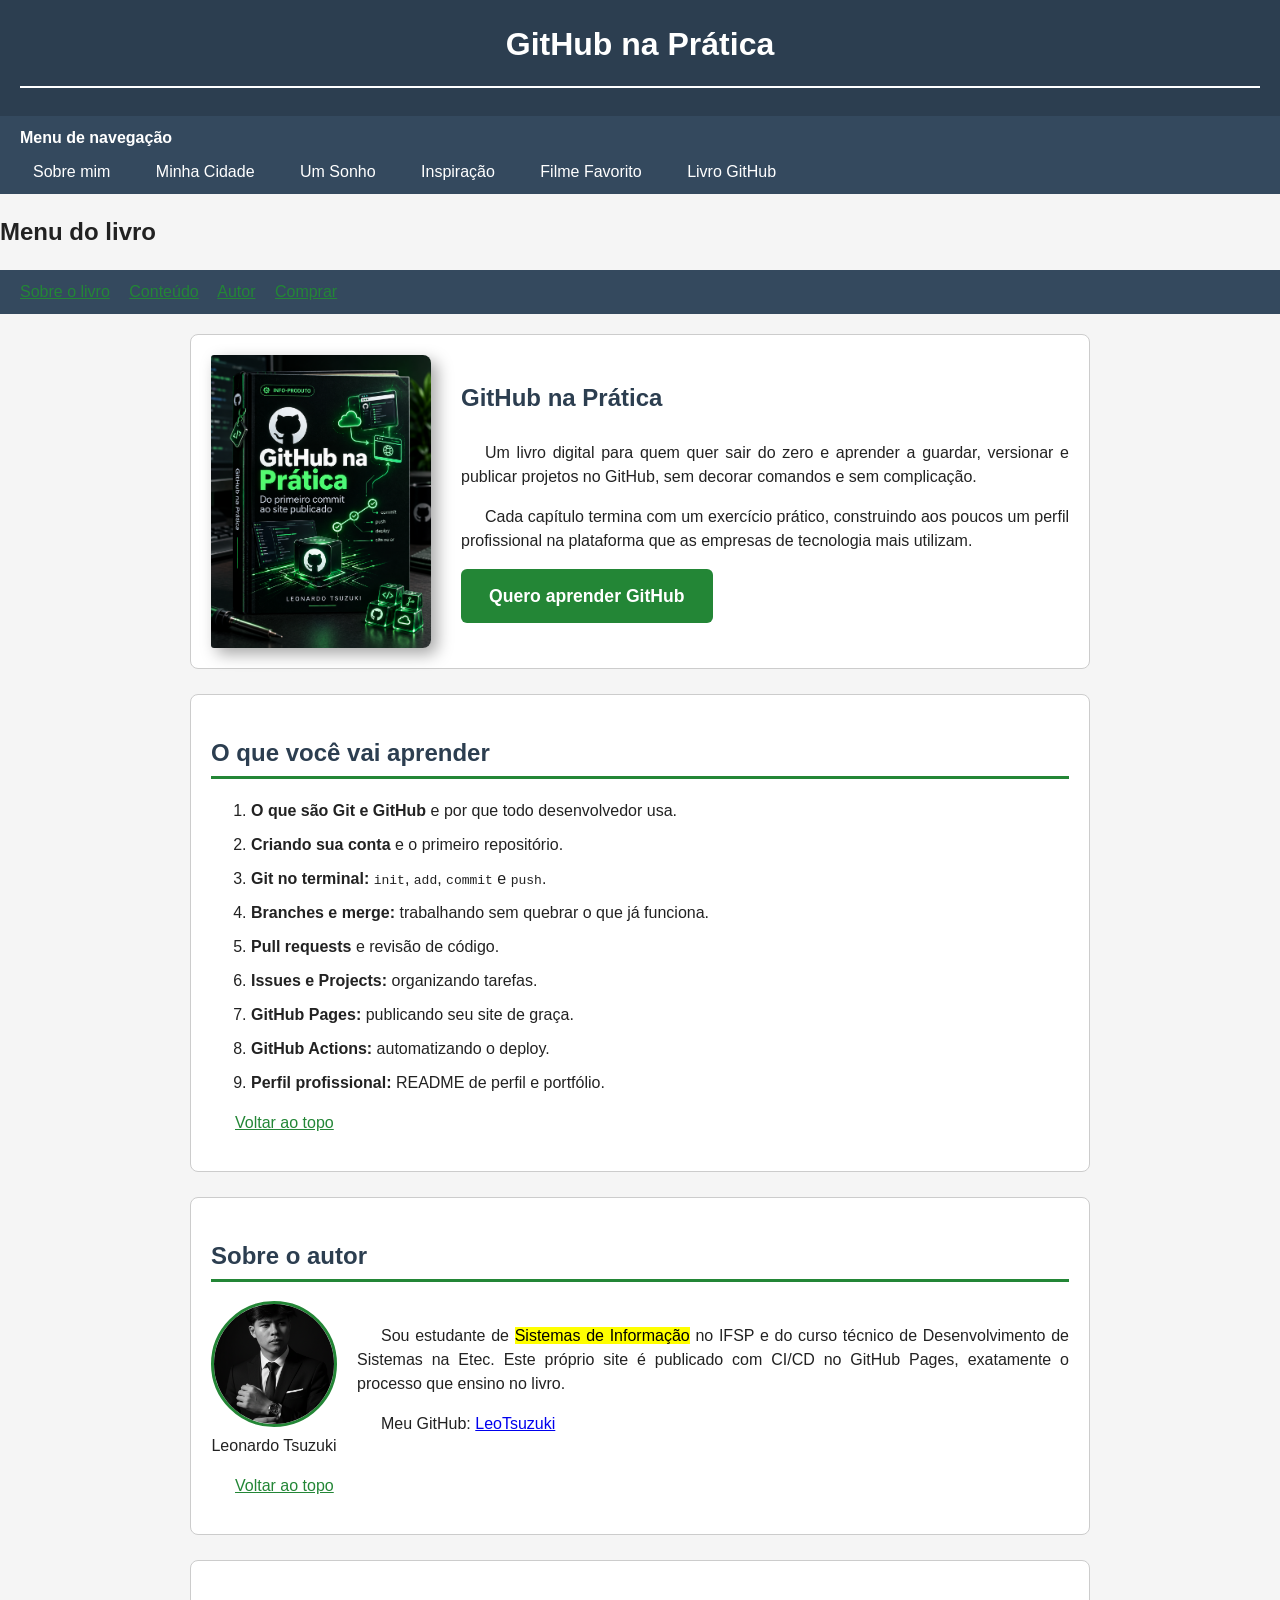
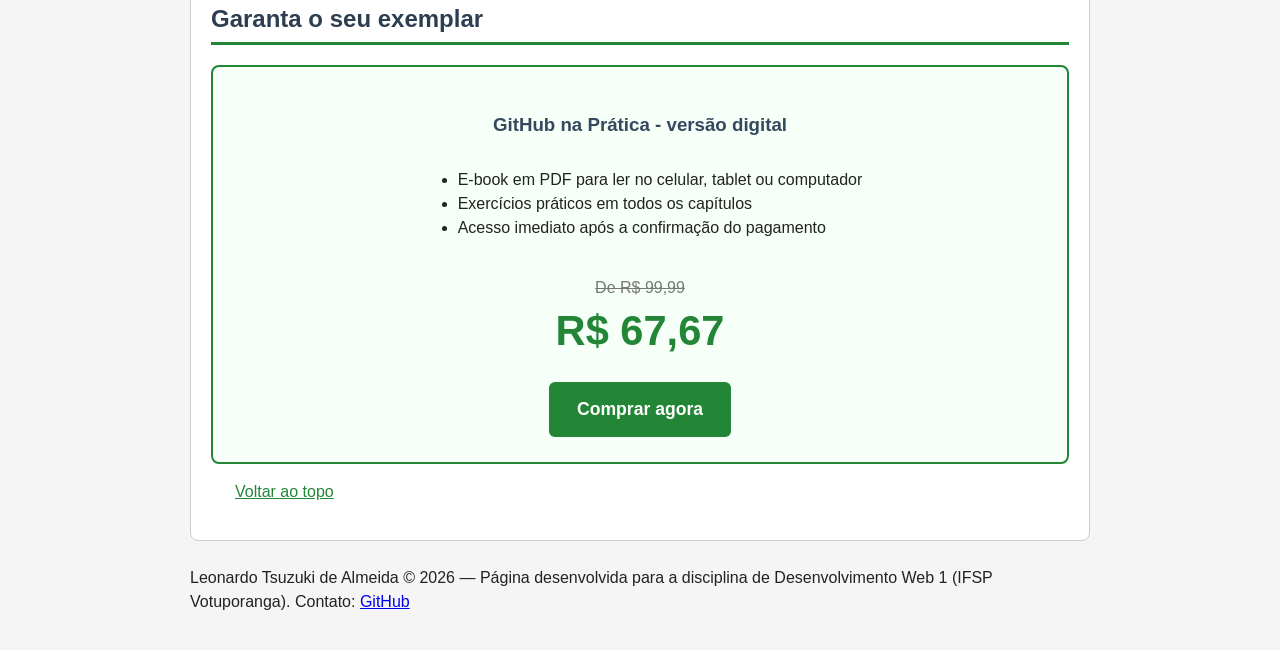
<file: attPaginasHtmlApresentacao/livro.html>
<!DOCTYPE html>
<html lang="pt-br">
<head>
    <meta charset="UTF-8">
    <meta name="viewport" content="width=device-width, initial-scale=1.0">
    <title>GitHub na Prática - Livro sobre GitHub</title>
    <link rel="stylesheet" href="./css/cssGeral.css">
    <link rel="stylesheet" href="./css/cssLivro.css">
    <link rel="stylesheet" href="./css/cssMediaQueries.css">
</head>

<body id="topo">

    <header>
        <h1 style="text-align: center;">GitHub na Prática</h1>
        <hr>
    </header>
    <nav>
        <h2>Menu de navegação</h2>
        <ul>
            <li><a href="index.html">Sobre mim</a></li>
            <li><a href="minhacidade.html">Minha Cidade</a></li>
            <li><a href="paginasonho.html">Um Sonho</a></li>
            <li><a href="inspiracao.html">Inspiração</a></li>
            <li><a href="filmefavorito.html">Filme Favorito</a></li>
            <li><a href="livro.html">Livro GitHub</a></li>
        </ul>
    </nav>
    <section>
        <h2>Menu do livro</h2>
        <nav>
            <a href="#sobre">Sobre o livro</a>
            <a href="#conteudo">Conteúdo</a>
            <a href="#autor">Autor</a>
            <a href="#oferta">Comprar</a>
        </nav>
    </section>

    <main>

        <section id="sobre">
            <div class="heroLivro">
                <figure class="livroCapa">
                    <img src="imagens/livros/capaLivro.png" alt="Capa do livro GitHub na Prática" width="220" height="293">
                </figure>
                <div class="textoHero">
                    <h2>GitHub na Prática</h2>
                    <p>
                        Um livro digital para quem quer sair do zero e aprender a guardar, versionar e
                        publicar projetos no GitHub, sem decorar comandos e sem complicação.
                    </p>
                    <p>
                        Cada capítulo termina com um exercício prático, construindo aos poucos um perfil
                        profissional na plataforma que as empresas de tecnologia mais utilizam.
                    </p>
                    <a href="#oferta" class="botaoComprar">Quero aprender GitHub</a>
                </div>
            </div>
        </section>

        <section id="conteudo">
            <h2>O que você vai aprender</h2>
            <ol class="listaCapitulos">
                <li><strong>O que são Git e GitHub</strong> e por que todo desenvolvedor usa.</li>
                <li><strong>Criando sua conta</strong> e o primeiro repositório.</li>
                <li><strong>Git no terminal:</strong> <code>init</code>, <code>add</code>, <code>commit</code> e <code>push</code>.</li>
                <li><strong>Branches e merge:</strong> trabalhando sem quebrar o que já funciona.</li>
                <li><strong>Pull requests</strong> e revisão de código.</li>
                <li><strong>Issues e Projects:</strong> organizando tarefas.</li>
                <li><strong>GitHub Pages:</strong> publicando seu site de graça.</li>
                <li><strong>GitHub Actions:</strong> automatizando o deploy.</li>
                <li><strong>Perfil profissional:</strong> README de perfil e portfólio.</li>
            </ol>
            <p>
                <a href="#topo" class="botaoTopo">Voltar ao topo</a>
            </p>
        </section>

        <section id="autor">
            <h2>Sobre o autor</h2>
            <div class="autorLivro">
                <figure>
                    <img src="imagens/livros/autorLeo.png" alt="Foto de Leonardo Tsuzuki de Almeida" width="120" height="120">
                    <figcaption>Leonardo Tsuzuki</figcaption>
                </figure>
                <div>
                    <p>
                        Sou estudante de <mark>Sistemas de Informação</mark> no IFSP e do curso técnico de
                        Desenvolvimento de Sistemas na Etec. Este próprio site é publicado com
                        <abbr>CI/CD</abbr> no GitHub Pages,
                        exatamente o processo que ensino no livro.
                    </p>
                    <p>
                        Meu GitHub: <a href="https://github.com/LeoTsuzuki" target="_blank">LeoTsuzuki</a>
                    </p>
                </div>
            </div>
            <p>
                <a href="#topo" class="botaoTopo">Voltar ao topo</a>
            </p>
        </section>

        <section id="oferta">
            <h2>Garanta o seu exemplar</h2>
            <div class="caixaOferta">
                <h3>GitHub na Prática - versão digital</h3>
                <ul>
                    <li>E-book em PDF para ler no celular, tablet ou computador</li>
                    <li>Exercícios práticos em todos os capítulos</li>
                    <li>Acesso imediato após a confirmação do pagamento</li>
                </ul>
                <p>
                    <del class="precoAntigo">De R$ 99,99</del>
                    <strong class="precoLivro">R$ 67,67</strong>
                </p>
                <a href="#oferta" class="botaoComprar">Comprar agora</a>
            </div>
            <p>
                <a href="#topo" class="botaoTopo">Voltar ao topo</a>
            </p>
        </section>

    </main>
    <footer>
        <p>Leonardo Tsuzuki de Almeida &copy; <time datetime="2026">2026</time> — Página desenvolvida para a disciplina de Desenvolvimento Web 1 (IFSP Votuporanga). Contato: <a href="https://github.com/LeoTsuzuki" target="_blank">GitHub</a></p>
    </footer>
</body>
</html>
</file>
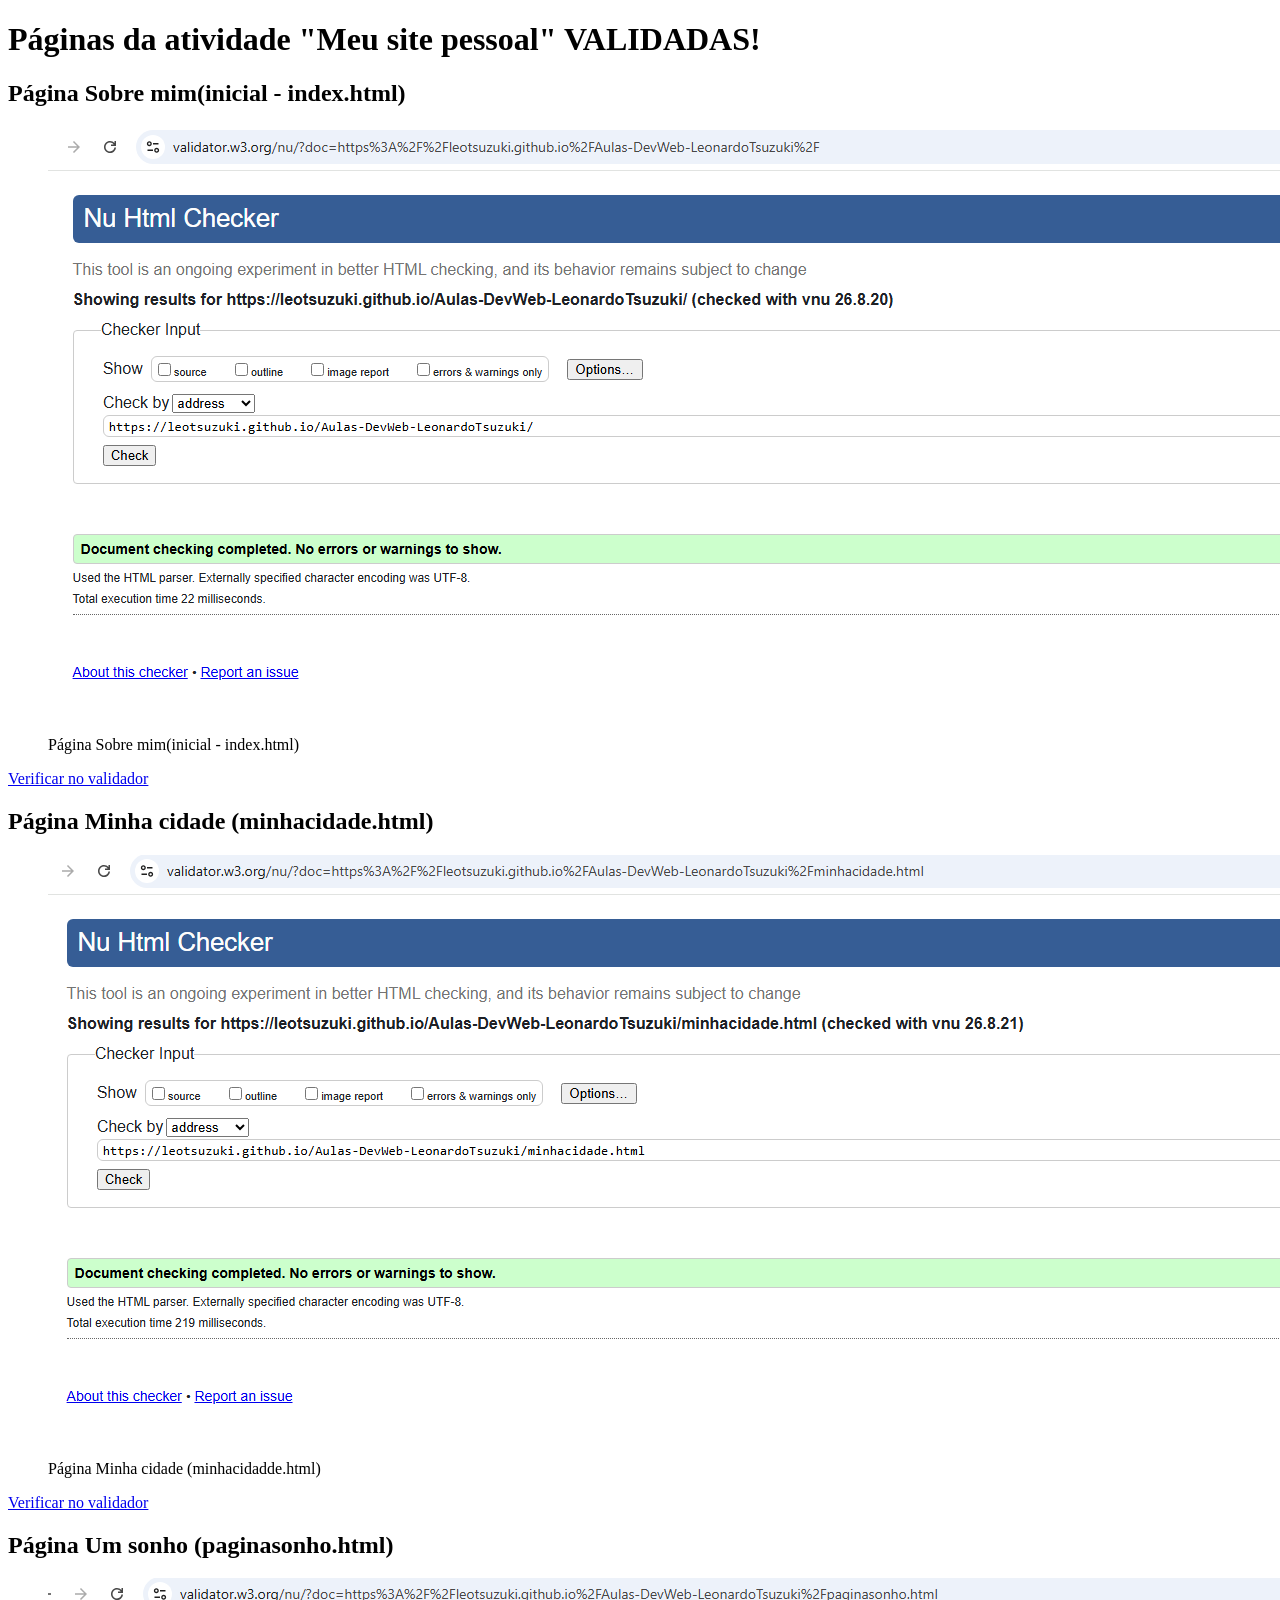
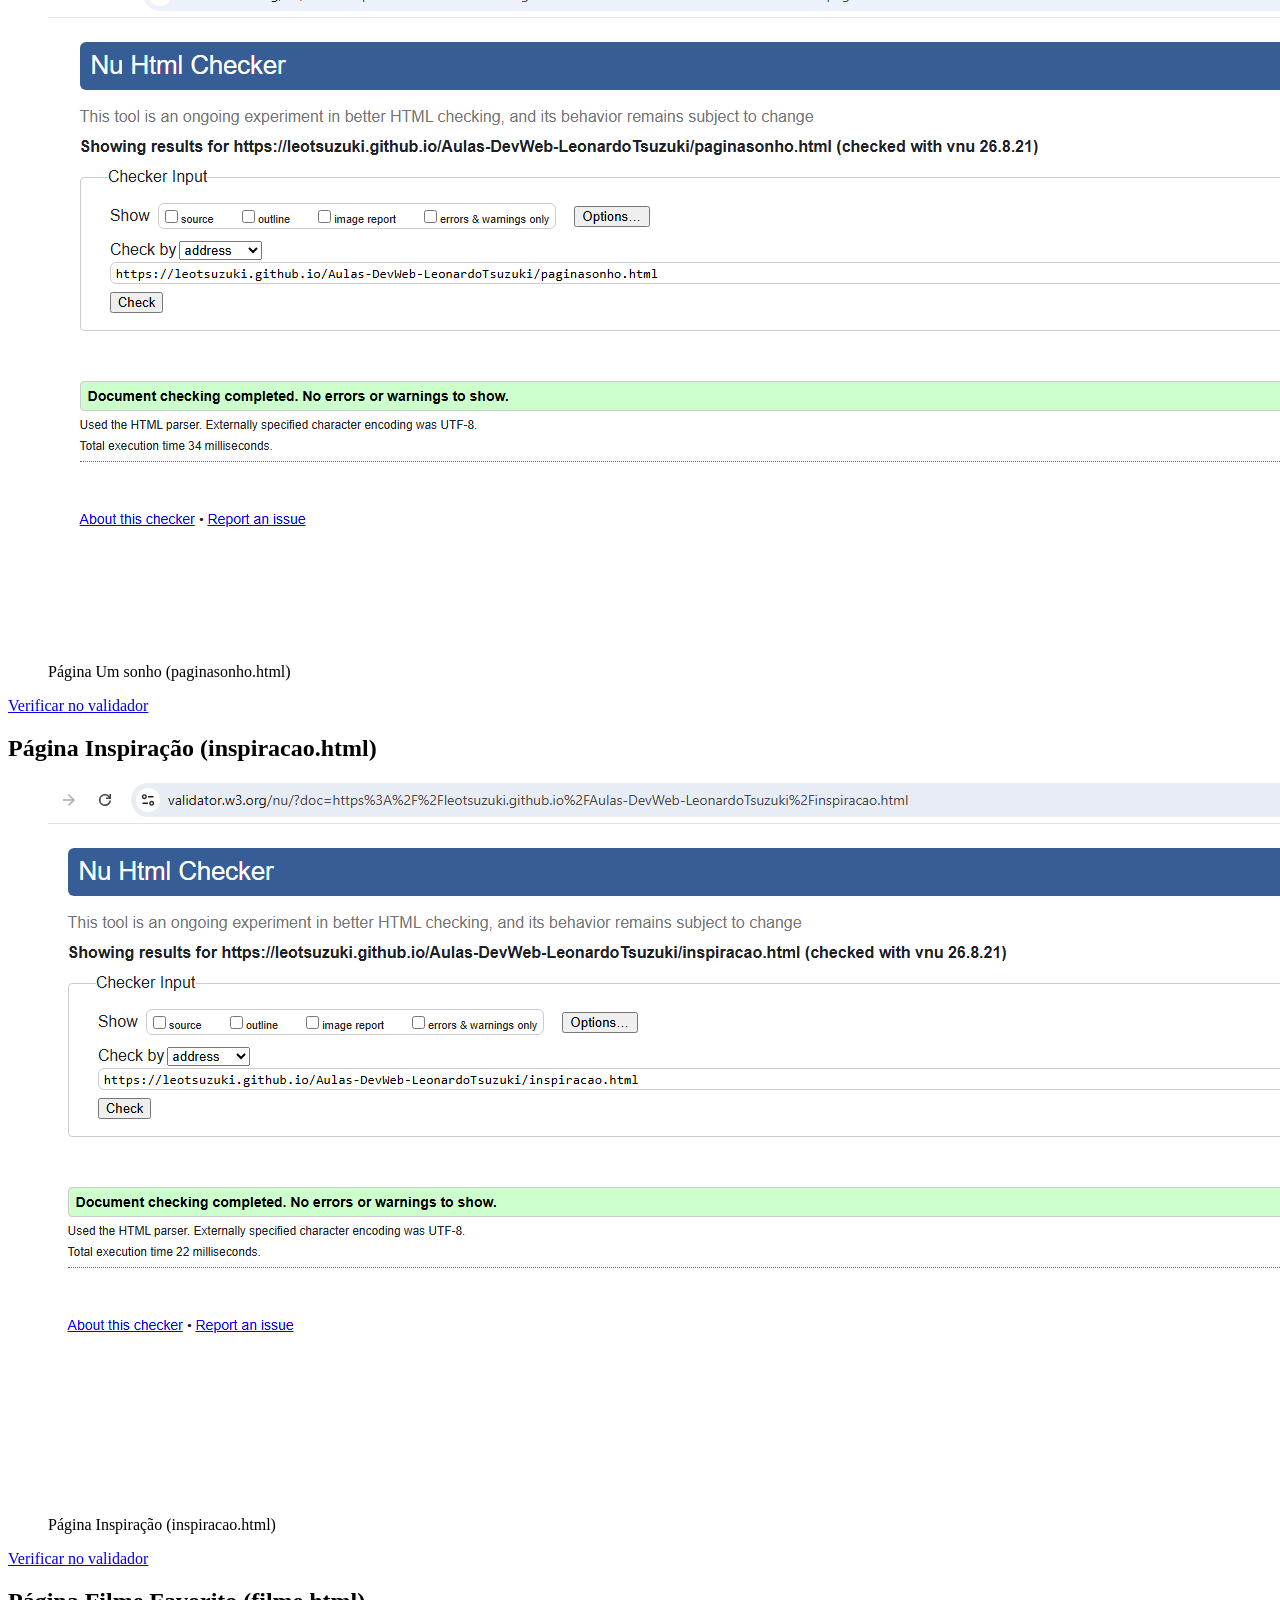
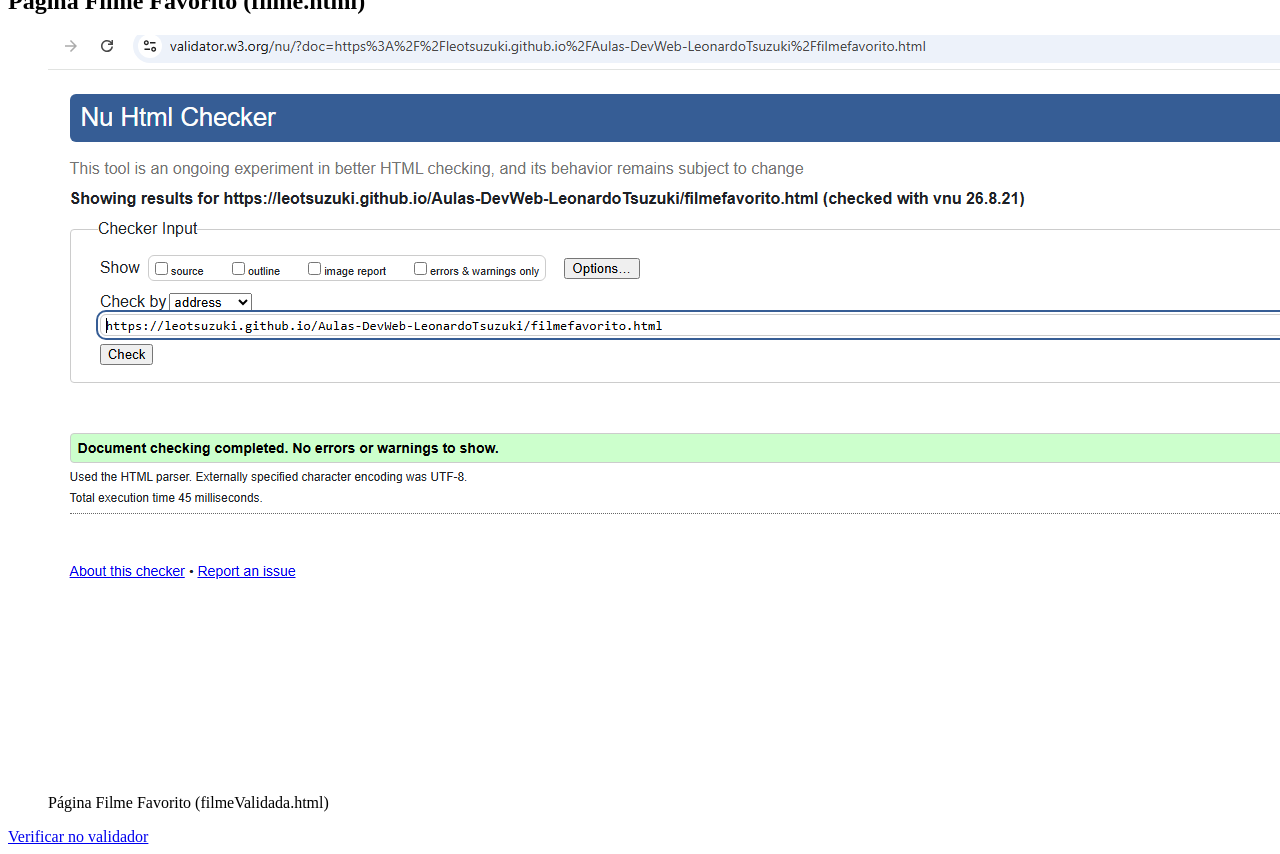
<file: attPaginasHtmlApresentacao/paginasValidadas.html>
<!DOCTYPE html>
<html lang="pt-br">
<head>
    <meta charset="UTF-8">
    <meta name="viewport" content="width=device-width, initial-scale=1.0">
    <title>Páginas Validadas</title>
</head>
<body>
    <header>
        <h1>Páginas da atividade "Meu site pessoal" VALIDADAS!</h1>
    </header>
    <main>
        <section>
            <h2>Página Sobre mim(inicial - index.html)</h2>
            <figure>
                <img src="imagens/paginasValidadas/indexValidada.PNG" alt="">
                <figcaption>Página Sobre mim(inicial - index.html)</figcaption>
            </figure>
            <a href="https://validator.w3.org/nu/?doc=https%3A%2F%2Fleotsuzuki.github.io%2FAulas-DevWeb-LeonardoTsuzuki%2F">Verificar no validador</a>
        </section>
        <section>
            <h2>Página Minha cidade (minhacidade.html)</h2>
            <figure>
                <img src="imagens/paginasValidadas/minhacidadeValidada.PNG" alt="">
                <figcaption>Página Minha cidade (minhacidadde.html)</figcaption>
            </figure>
            <a href="https://validator.w3.org/nu/?doc=https%3A%2F%2Fleotsuzuki.github.io%2FAulas-DevWeb-LeonardoTsuzuki%2Fminhacidade.html">Verificar no validador</a>
        </section>
        <section>
            <h2>Página Um sonho (paginasonho.html)</h2>
            <figure>
                <img src="imagens/paginasValidadas/paginasonhoValidada.PNG" alt="">
                <figcaption>Página Um sonho (paginasonho.html)</figcaption>
            </figure>
            <a href="https://validator.w3.org/nu/?doc=https%3A%2F%2Fleotsuzuki.github.io%2FAulas-DevWeb-LeonardoTsuzuki%2Fpaginasonho.html">Verificar no validador</a>
        </section>
        <section>
            <h2>Página Inspiração (inspiracao.html)</h2>
            <figure>
                <img src="imagens/paginasValidadas/inspiracaoValidada.PNG" alt="">
                <figcaption>Página Inspiração (inspiracao.html)</figcaption>
            </figure>
            <a href="https://validator.w3.org/nu/?doc=https%3A%2F%2Fleotsuzuki.github.io%2FAulas-DevWeb-LeonardoTsuzuki%2Finspiracao.html">Verificar no validador</a>
        </section>
        <section>
            <h2>Página Filme Favorito (filme.html)</h2>
            <figure>
                <img src="imagens/paginasValidadas/filmeValidada.PNG" alt="">
                <figcaption>Página Filme Favorito (filmeValidada.html)</figcaption>
            </figure>
            <a href="https://validator.w3.org/nu/?doc=https%3A%2F%2Fleotsuzuki.github.io%2FAulas-DevWeb-LeonardoTsuzuki%2Ffilmefavorito.html">Verificar no validador</a>
        </section>

    </main>
</body>
</html>
</file>
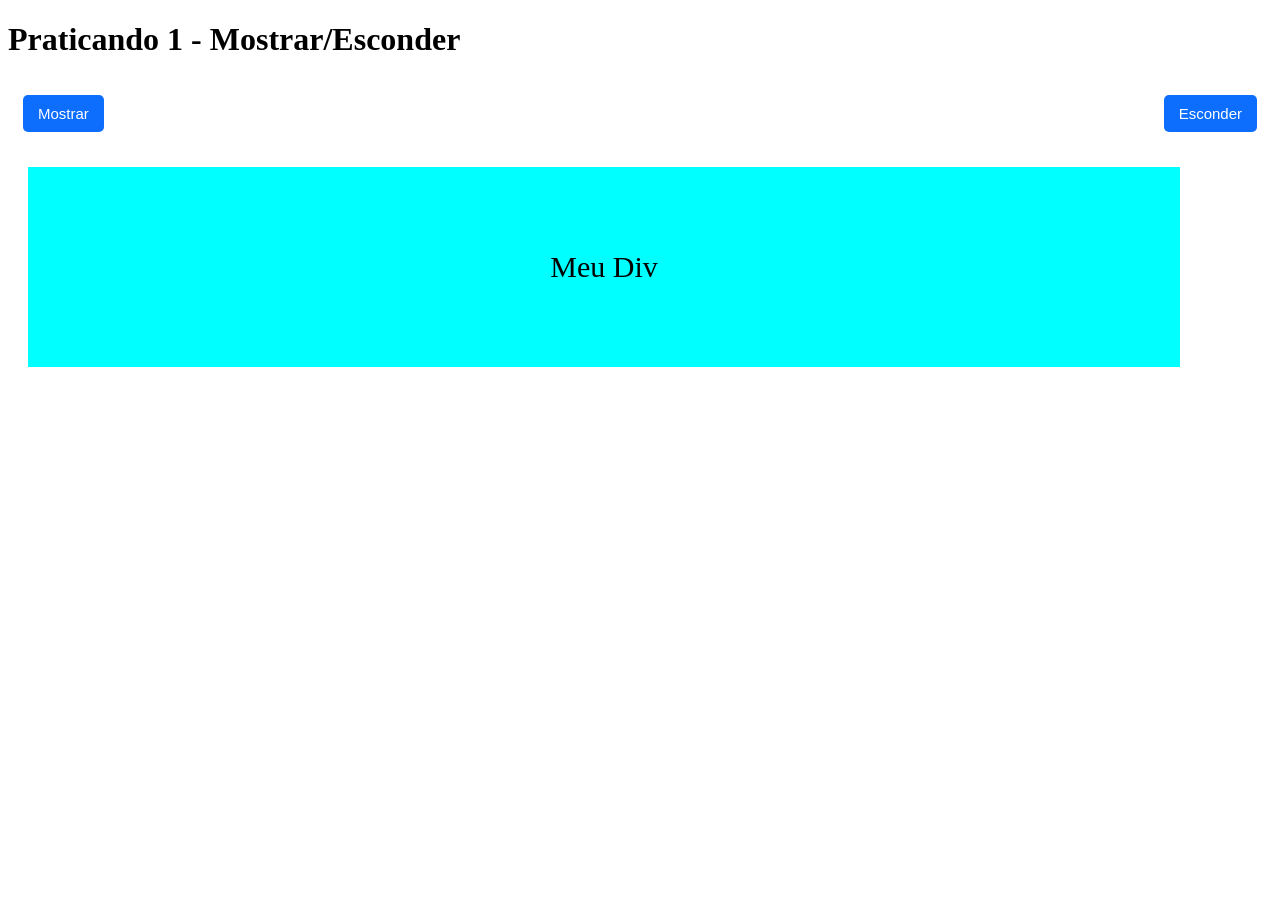
<file: aula06-11/praticando1/praticando1.html>
<!DOCTYPE html>
<html lang="en">
<head>
    <meta charset="UTF-8">
    <meta name="viewport" content="width=device-width, initial-scale=1.0">
    <title>Praticando 1</title>
    <script src="arquivojs1.js"></script>
    <style>
         button {
            background-color: #0d6efd;
            color: white;
            border: none;
            border-radius: 5px;
            padding: 10px 15px;
            margin: 15px;
            cursor: pointer;
            font-size: 15px;
        }
        #caixa{
            width:90vw;
            margin: 20px;
            height: 200px;
            background-color: aqua;
            display: flex;
            justify-content: center;
            align-items: center;

        }
        p{
            font-size: 30px;
        }
        #container{
            display: flex;
            justify-content: space-between;
        }
    </style>
</head>
<body>
    <h1>Praticando 1 - Mostrar/Esconder</h1>
    <div id="container">
        <button id="btnMostrar" onclick="mostrar()">Mostrar</button>
        <button id="btnEsconder" onclick="esconder()">Esconder</button>
    </div>
    <div id="caixa">
        <p>Meu Div</p>
    </div>
</body>
</html>
</file>
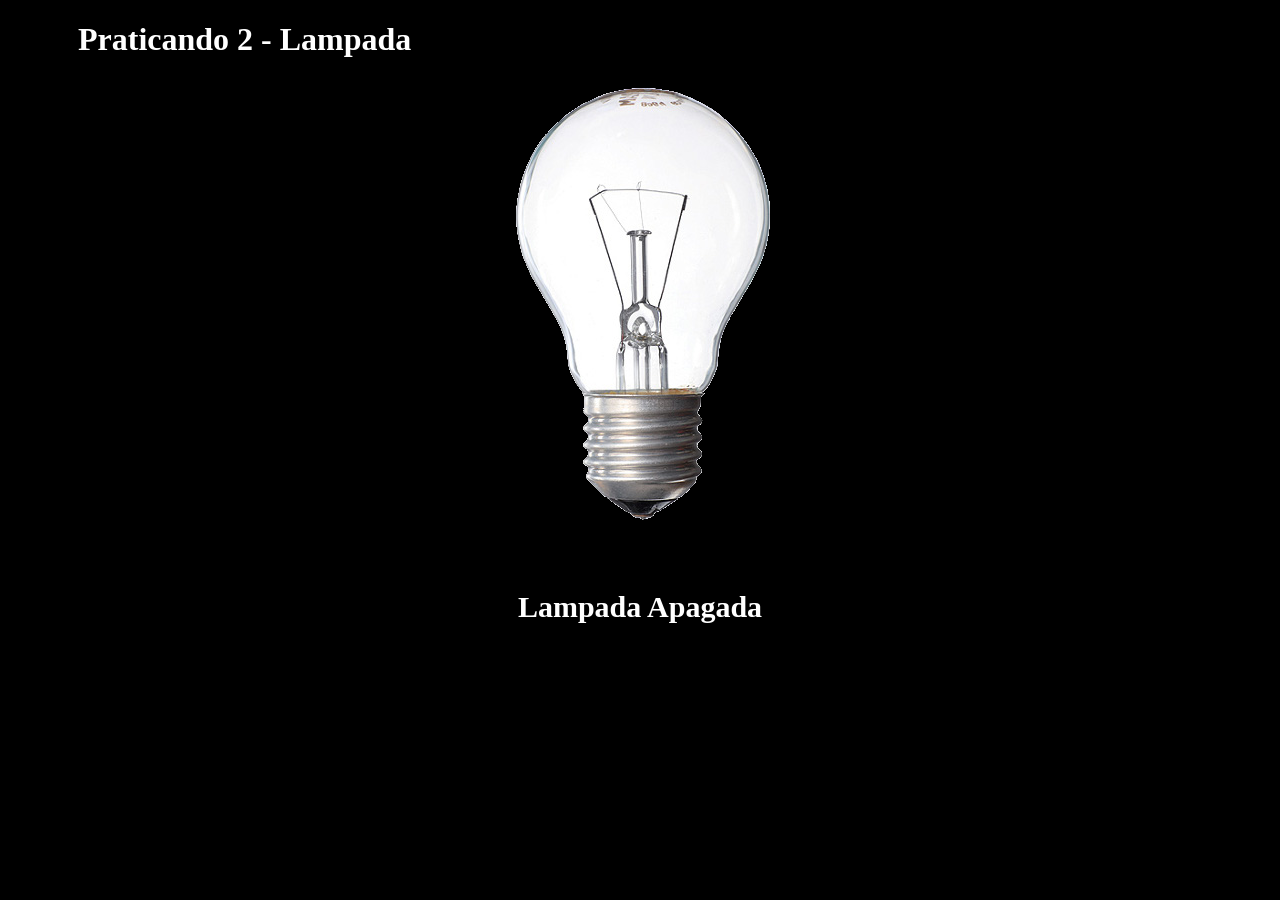
<file: aula06-11/praticando2/lampada.html>
<!DOCTYPE html>
<html lang="en">
<head>
    <meta charset="UTF-8">
    <meta name="viewport" content="width=device-width, initial-scale=1.0">
    <title>Praticando 2 - Lampada</title>
    <script src="lampada.js"></script>
    <style>
        body{
            background-color: black;
            color: white;
        }
        p{
            font-size: 30px;
            padding: 30px;
        }
        div{
            display: flex;
            justify-content: center;
            align-items: center;
            flex-direction: column;
        }
        h1{
            margin-left: 70px;
        }
    </style>
</head>
<body class="preto">
    <h1>Praticando 2 - Lampada</h1>
    <div>
        <img src="lampada.png" alt="" id="foto" onmouseover="ascender()" onmouseout="apagar()">
        <p><strong>Lampada Apagada</strong></p>
    </div>
    
</body>
</html>
</file>
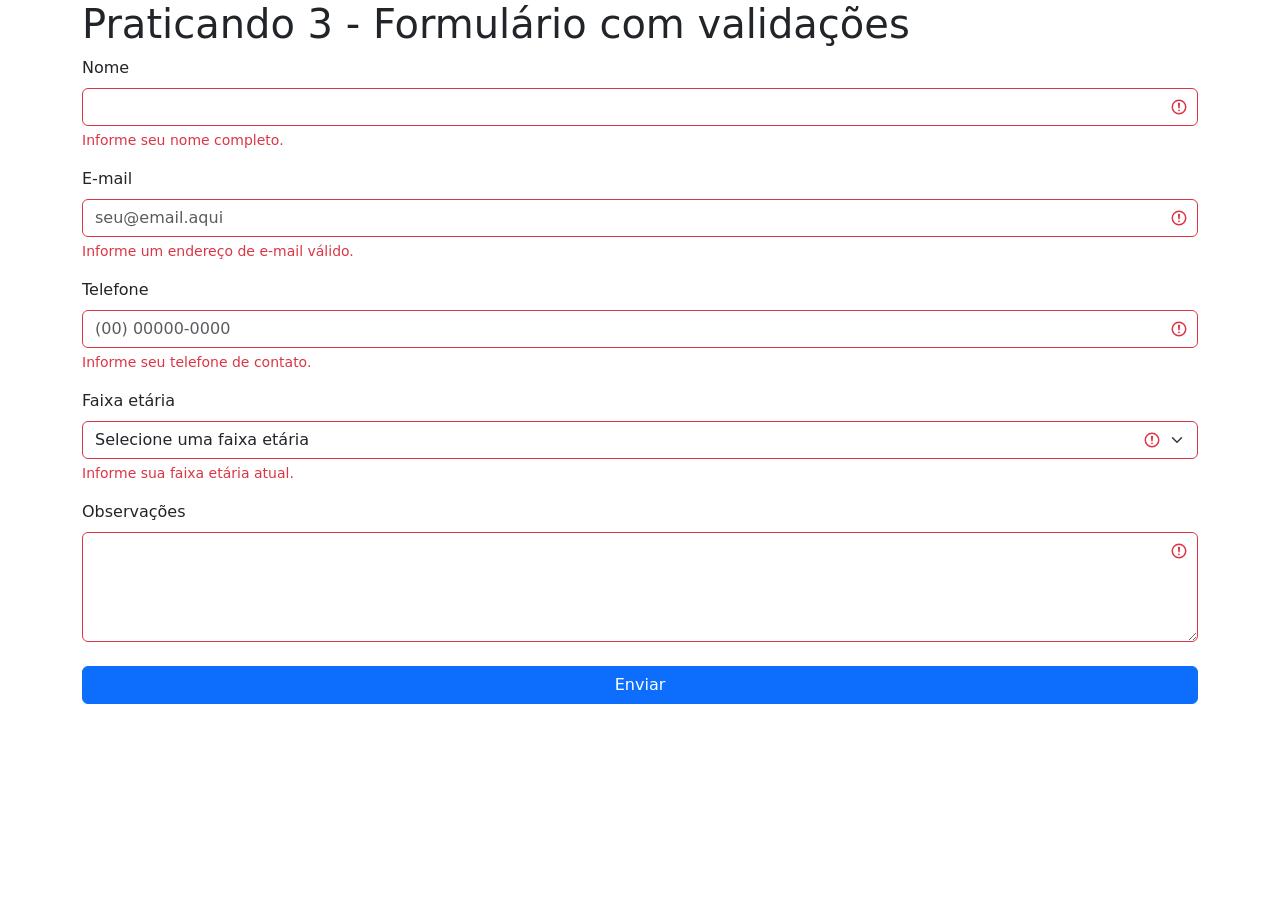
<file: aula06-11/praticando3/formulario.html>
<!DOCTYPE html>
<html lang="pt-BR">
<head>
    <meta charset="UTF-8">
    <meta name="viewport" content="width=device-width, initial-scale=1.0">
    <title>Formulário de contato</title>
    <link
        href="https://cdn.jsdelivr.net/npm/bootstrap@5.3.3/dist/css/bootstrap.min.css"
        rel="stylesheet"
    >
    <script src="forms.js" defer></script>
</head>
<body>
    <main class="container form-container">
      <h1>Praticando 3 - Formulário com validações</h1>
        <form class="contact-form">

            <div class="mb-3">
            <label for="nome" class="form-label">Nome</label>
            <input type="text" class="form-control is-invalid" id="nome"required aria-describedby="nomeFeedback">
            <div id="nomeFeedback" class="invalid-feedback">
              Informe seu nome completo.
            </div>
          </div>

            <div class="mb-3">
                <label for="email" class="form-label">E-mail</label>
                <input type="email" class="form-control is-invalid" id="email" name="email" autocomplete="email" required placeholder="seu@email.aqui">
                <div id="emailFeedback" class="invalid-feedback">
                  Informe um endereço de e-mail válido.
              </div>
            </div>

            <div class="mb-3">
                <label for="telefone" class="form-label">Telefone</label>
                <input type="tel" class="form-control is-invalid" id="telefone" name="telefone" autocomplete="tel" placeholder="(00) 00000-0000" required>
                <div id="telefoneFeedback" class="invalid-feedback">
                  Informe seu telefone de contato.
                </div>
            </div>

            <div class="mb-3">
                <label for="idade" class="form-label">Faixa etária</label>
                <select class="form-select is-invalid" id="idade" name="idade" required >
                    <option value="" selected disabled>Selecione uma faixa etária</option>
                    <option value="0-2">Até 2 anos</option>
                    <option value="3-5">3 a 5 anos</option>
                    <option value="6-10">6 a 10 anos</option>
                    <option value="11-14">11 a 14 anos</option>
                    <option value="15-17">15 a 17 anos</option>
                    <option value="18+">18 anos ou mais</option>
                </select>
                <div id="idadeFeedback" class="invalid-feedback">
              Informe sua faixa etária atual.
            </div>
            </div>

            <div class="mb-4">
                <label for="observacoes" class="form-label">Observações</label>
                <textarea class="form-control is-invalid" id="observacoes" name="observacoes" rows="4"></textarea>
            </div>

            <button type="submit" class="btn btn-primary w-100">Enviar</button>
        </form>
    </main>
</body>
</html>
</file>
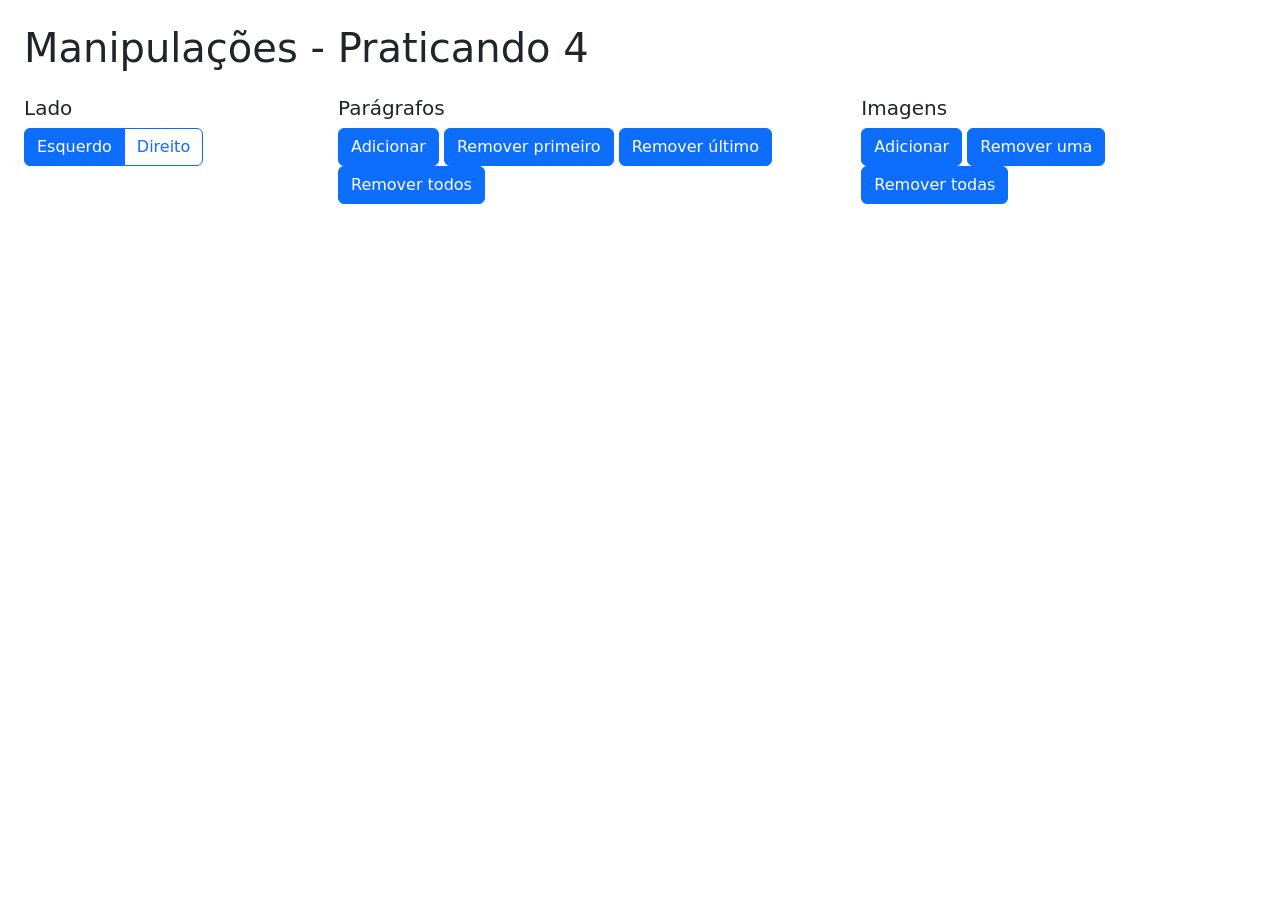
<file: aula06-11/praticando4/manipulacoes.html>
<!DOCTYPE html>
<html lang="pt-BR">
<head>
    <meta charset="UTF-8">
    <meta name="viewport" content="width=device-width, initial-scale=1.0">
    <title>MANIPULAÇÕES</title>
    <script src="manipulacao.js" defer></script>
    <link href="https://cdn.jsdelivr.net/npm/bootstrap@5.3.3/dist/css/bootstrap.min.css" rel="stylesheet">
    <style>
        .img-item {
            width: 200px;
            margin: 10px;
        }
    </style>

</head>
<body class="p-4">

    <h1 class="mb-4">Manipulações - Praticando 4</h1>

    <div class="row mb-4">
        <div class="col-md-3">
            <h5>Lado</h5>
            <div class="btn-group" role="group">
                <button type="button" id="btnEsquerdo" class="btn btn-primary">Esquerdo</button>
                <button type="button" id="btnDireito" class="btn btn-outline-primary">Direito</button>
            </div>
        </div>

        <div class="col-md-5">
            <h5>Parágrafos</h5>
            <button type="button" id="btnAddP" class="btn btn-primary">Adicionar</button>
            <button type="button" id="btnRemPrimeiroP" class="btn btn-primary">Remover primeiro</button>
            <button type="button" id="btnRemUltimoP" class="btn btn-primary">Remover último</button>
            <button type="button" id="btnRemTodosP" class="btn btn-primary">Remover todos</button>
        </div>

        <div class="col-md-4">
            <h5>Imagens</h5>
            <button type="button" id="btnAddImg" class="btn btn-primary">Adicionar</button>
            <button type="button" id="btnRemUmaImg" class="btn btn-primary">Remover uma</button>
            <button type="button" id="btnRemTodasImg" class="btn btn-primary">Remover todas</button>
        </div>
    </div>

    
    <div class="row">
        
        <div id="areaEsquerda" class="col-md-8"></div>
        
        <div id="areaDireita" class="col-md-4"></div>
    </div>
</body>
</html>
</file>
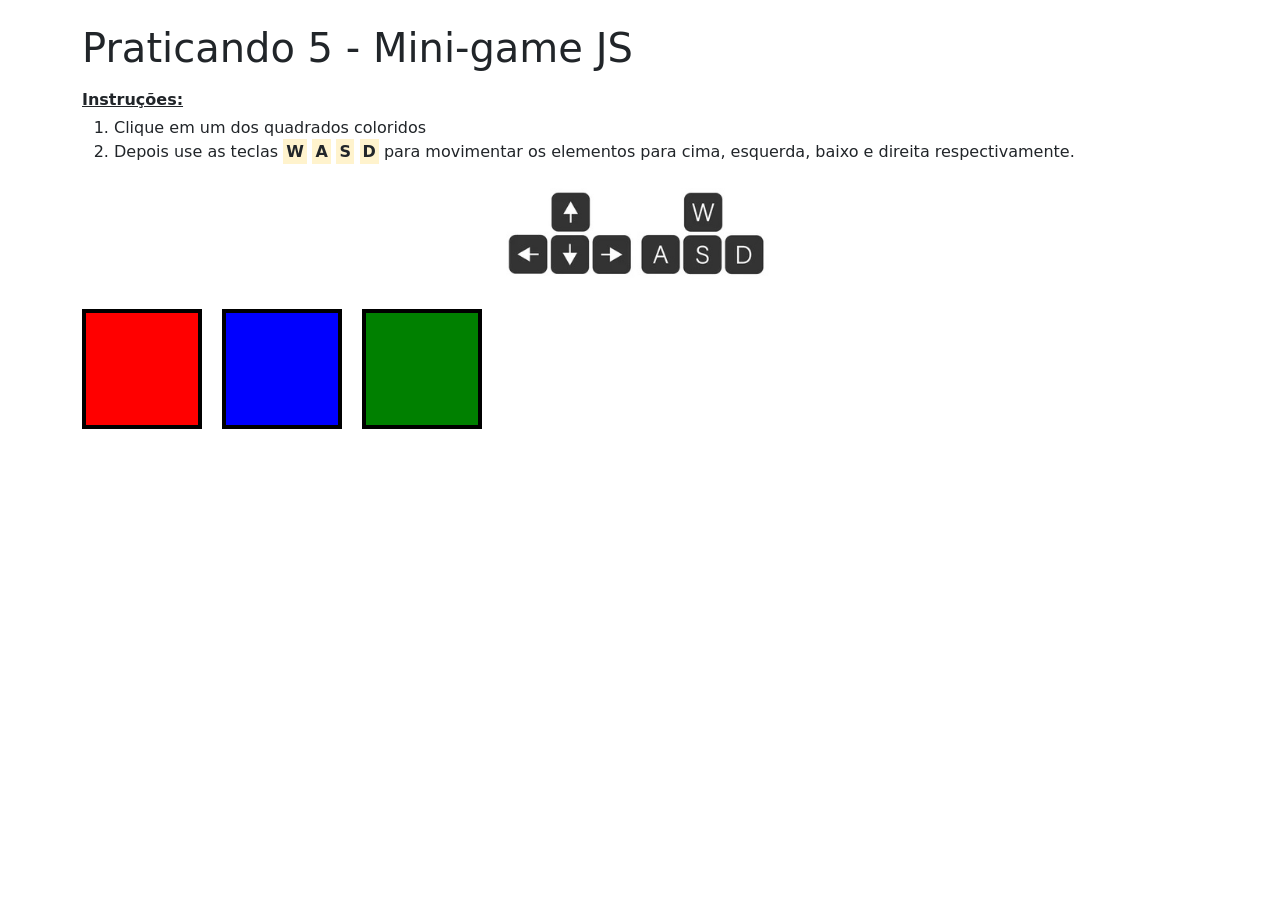
<file: aula06-11/praticando5/wasd.html>
<!DOCTYPE html>
<html lang="pt-BR">
<head>
    <meta charset="UTF-8">
    <meta name="viewport" content="width=device-width, initial-scale=1.0">
    <title>WASD movimentação de div</title>
    <script src="wasd.js" defer></script>
    <link href="https://cdn.jsdelivr.net/npm/bootstrap@5.3.3/dist/css/bootstrap.min.css" rel="stylesheet">
    <link rel="stylesheet" href="estilo.css">
</head>
<body class="p-4">

    <div class="container">
        <h1 class="mb-3">Praticando 5 - Mini-game JS</h1>

        <p class="mb-1"><strong><u>Instruções:</u></strong></p>
        <ol>
            <li>Clique em um dos quadrados coloridos</li>
            <li>Depois use as teclas <strong> <mark>W</mark> <mark>A</mark> <mark>S</mark> <mark>D</mark></strong> 
                para movimentar os elementos para cima, esquerda, baixo e direita respectivamente.</li>
        </ol>

        <div class="text-center my-4">
         
            <img src="wasd.jpg" style="max-width: 280px;">
        </div>

        <div class="mt-4">
            <div class="quadrado vermelho"></div>
            <div class="quadrado azul"></div>
            <div class="quadrado verde"></div>
        </div>
    </div>
</body>
</html>
</file>
<file: attPaginasHtmlApresentacao/css/cssGeral.css>
body {
    font-family: Arial, Helvetica, sans-serif;
    margin: 0;
    padding: 0;
    background-color: #f5f5f5;
    color: #222222;
    line-height: 1.5;
}

header {
    background-color: #2c3e50;
    color: white;
    padding: 20px;
}
 
header h1 {
    margin: 0;
    padding-bottom: 10px;
}
 
header hr {
    border: none;
    border-top: 2px solid white;
}

nav {
    background-color: #34495e;
    padding: 10px 20px;
}
 
nav h2 {
    color: white;
    font-size: 1rem;
    margin: 0 0 10px 0;
}
 
nav ul {
    list-style: none;
    margin: 0;
    padding: 0;
}
 
nav ul li {
    display: inline-block;
    margin-right: 15px;
}
 
nav ul li a {
    color: white;
    text-decoration: none;
    padding: 8px 12px;
    border: 1px solid transparent;
    border-radius: 5px;
}

nav ul li a:hover {
    background-color: white;
    color: #34495e;
    border: 1px solid white;
}

main {
    max-width: 900px;
    margin: 20px auto;
    padding: 0 20px;
}
 
main section {
    background-color: white;
    margin-bottom: 25px;
    padding: 20px;
    border: 1px solid #cccccc;
    border-radius: 8px;
}
 
main h2 {
    color: #2c3e50;
    border-bottom: 3px solid #2c3e50;
    padding-bottom: 5px;
}
 
main h3 {
    color: #34495e;
}
 
main p {
    text-align: justify;
    text-indent: 1.5em;
}

footer {
    max-width: 900px;
    margin: 0 auto;
    padding: 0 20px 20px;
}
</file>
<file: attPaginasHtmlApresentacao/css/cssLivro.css>
/* ==========================================================
   cssLivro.css - página de vendas do livro sobre GitHub
   Cor de destaque desta página: verde #238636
   ========================================================== */

p {
    font-family: Arial, Helvetica, sans-serif;
}

main h2 {
    border-bottom-color: #238636;
}

/* ---------- Submenu de âncoras ---------- */
section nav a {
    border-color: #238636;
    color: #238636;
    margin-right: 15px;
}

section nav a:hover {
    background-color: #238636;
    color: white;
}

.botaoTopo {
    border-color: #238636;
    color: #238636;
    margin-right: 15px;
}

.botaoTopo:hover {
    background-color: #238636;
    color: white;
}

/* ---------- Seção principal (capa + texto) ---------- */
.heroLivro {
    display: flex;
    align-items: center;
    gap: 30px;
}

.heroLivro h2 {
    margin-top: 0;
    border-bottom: none;
}

.heroLivro .textoHero {
    flex: 1;
}

.livroCapa {
    margin: 0;
    flex-shrink: 0;
}

.livroCapa img {
    display: block;
    border-radius: 3px 8px 8px 3px;
    box-shadow: 6px 6px 16px rgba(0, 0, 0, 0.35);
}

/* ---------- Botão de compra ---------- */
.botaoComprar {
    display: inline-block;
    background-color: #238636;
    color: white;
    padding: 14px 28px;
    border-radius: 6px;
    font-weight: bold;
    font-size: 1.1rem;
    text-decoration: none;
    transition: background-color 0.2s;
}

.botaoComprar:hover {
    background-color: #2ea043;
}

/* ---------- Lista de capítulos ---------- */
.listaCapitulos li {
    margin-bottom: 10px;
}

/* ---------- Autor ---------- */
.autorLivro {
    display: flex;
    align-items: center;
    gap: 20px;
}

.autorLivro figure {
    margin: 0;
    text-align: center;
    flex-shrink: 0;
}

.autorLivro img {
    border-radius: 50%;
    border: 3px solid #238636;
    object-fit: cover;
}

/* ---------- Oferta ---------- */
.caixaOferta {
    text-align: center;
    padding: 25px;
    border: 2px solid #238636;
    border-radius: 8px;
    background-color: #f6fff8;
}

.caixaOferta ul {
    display: inline-block;
    text-align: left;
    margin: 10px 0 20px;
}

.caixaOferta p {
    text-align: center;
    text-indent: 0;
}

.precoAntigo {
    color: #777777;
}

.precoLivro {
    display: block;
    font-size: 2.6rem;
    color: #238636;
    font-weight: bold;
    margin-bottom: 20px;
}
</file>
<file: attPaginasHtmlApresentacao/css/cssMediaQueries.css>
/* ==========================================================
   cssMediaQueries.css
   Regras responsivas para TODAS as páginas do site.

   IMPORTANTE: este arquivo deve ser o ÚLTIMO <link> do <head>,
   depois de cssGeral.css e do CSS específico da página.
   Como as regras têm a mesma especificidade das originais,
   quem vem por último é quem vence.

   Breakpoints (desktop-first, com max-width):
     992px  -> tablet na horizontal / notebook pequeno
     768px  -> tablet na vertical
     480px  -> celular
   ========================================================== */


/* ----------------------------------------------------------
   1) TABLET NA HORIZONTAL / NOTEBOOK PEQUENO  (até 992px)
   ---------------------------------------------------------- */
@media (max-width: 992px) {

    main {
        max-width: 95%;
    }

}


/* ----------------------------------------------------------
   2) TABLET NA VERTICAL  (até 768px)
   ---------------------------------------------------------- */
@media (max-width: 768px) {

    /* --- Cabeçalho e rodapé --- */
    header {
        padding: 15px;
    }

    header h1 {
        font-size: 1.5rem;
    }

    footer {
        padding: 0 15px 15px;
        font-size: 0.85rem;
        text-align: center;
    }

    /* --- Menu principal: itens empilhados, um por linha --- */
    nav {
        padding: 10px 15px;
    }

    nav ul li {
        display: block;
        margin: 0 0 8px 0;
    }

    nav ul li a {
        display: block;
        text-align: center;
        padding: 10px 12px;
        border: 1px solid rgba(255, 255, 255, 0.4);
    }

    /* --- Conteúdo --- */
    main {
        max-width: 100%;
        margin: 15px auto;
        padding: 0 12px;
    }

    main section {
        padding: 15px;
    }

    /* Texto justificado gera "buracos" em telas estreitas */
    main p {
        text-align: left;
        text-indent: 0;
    }

    /* --- Imagens e figuras nunca passam da largura da tela --- */
    img {
        max-width: 100%;
        height: auto;
    }

    main section figure {
        width: auto;          /* anula o width:380px da página "Um Sonho" */
        max-width: 100%;
        margin: 1rem 0;
    }

    /* --- Mapa do Google (minhacidade.html) --- */
    main iframe {
        width: 100%;
        height: auto;
        aspect-ratio: 4 / 3;
        box-sizing: border-box;
    }

    /* --- Submenu de âncoras (filmefavorito.html e livro.html) --- */
    section nav a {
        display: inline-block;
        margin-bottom: 8px;
    }

    /* --- Página do livro (livro.html) --- */
    .heroLivro {
        flex-direction: column;
        text-align: center;
    }

    .autorLivro {
        flex-direction: column;
        text-align: center;
    }

    .caixaOferta {
        padding: 15px;
    }
}


/* ----------------------------------------------------------
   3) CELULAR  (até 480px)
   ---------------------------------------------------------- */
@media (max-width: 480px) {

    body {
        font-size: 0.95rem;
    }

    header h1 {
        font-size: 1.25rem;
    }

    main h2 {
        font-size: 1.3rem;
    }

    main h3 {
        font-size: 1.1rem;
    }

    main section {
        padding: 12px;
        border-radius: 6px;
    }

    blockquote {
        margin-left: 0;
        margin-right: 0;
        font-size: 1rem;
    }

    /* Página do livro */
    .livroCapa img {
        width: 180px;
        height: auto;
    }

    .precoLivro {
        font-size: 2rem;
    }

    .botaoComprar {
        display: block;
        width: 100%;
        box-sizing: border-box;
        text-align: center;
        padding: 14px 16px;
        font-size: 1rem;
    }
}


/* ----------------------------------------------------------
   4) CELULAR DEITADO (orientation + altura pequena)
   Cabeçalho e menu mais compactos para sobrar espaço de leitura
   ---------------------------------------------------------- */
@media (orientation: landscape) and (max-height: 500px) {

    header {
        padding: 10px 20px;
    }

    header h1 {
        font-size: 1.2rem;
        padding-bottom: 4px;
    }

    nav {
        padding: 6px 20px;
    }

    nav h2 {
        margin-bottom: 4px;
    }
}


/* ----------------------------------------------------------
   5) TELAS SEM MOUSE (celular/tablet) - alvos de toque maiores
   e sem efeitos de :hover "grudando" após o toque
   ---------------------------------------------------------- */
@media (hover: none) {

    nav ul li a,
    section nav a,
    .botaoTopo,
    .botaoComprar {
        min-height: 44px;
        box-sizing: border-box;
    }

    img:hover {
        outline: none;
    }
}


/* ----------------------------------------------------------
   6) ACESSIBILIDADE: usuário pediu menos animação
   ---------------------------------------------------------- */
@media (prefers-reduced-motion: reduce) {

    * {
        transition: none !important;
        animation: none !important;
        scroll-behavior: auto !important;
    }
}


/* ----------------------------------------------------------
   7) IMPRESSÃO
   ---------------------------------------------------------- */
@media print {

    body {
        background-color: white;
        color: black;
    }

    /* Menus e botões não fazem sentido no papel */
    nav,
    .botaoTopo,
    .botaoComprar,
    iframe {
        display: none;
    }

    header {
        background-color: white;
        color: black;
        padding: 0;
    }

    header hr {
        border-top-color: black;
    }

    main {
        max-width: 100%;
        margin: 0;
        padding: 0;
    }

    main section {
        border: none;
        page-break-inside: avoid;
    }

    /* Mostra o endereço dos links externos ao imprimir */
    a[href^="http"]::after {
        content: " (" attr(href) ")";
        font-size: 0.8em;
    }
}
</file>
<file: aula06-11/praticando5/estilo.css>
.quadrado {
            display: inline-block;
            vertical-align: top;
            width: 120px;
            height: 120px;
            border: 4px solid black;
            margin-right: 15px;
            cursor: pointer;
            position: relative; 
            top: 0px;
            left: 0px;
}

.vermelho { background-color: red; }
.azul { background-color: blue; }
.verde { background-color: green; }


.selecionado {
    border-color: yellow;
    z-index: 100;
}
</file>
